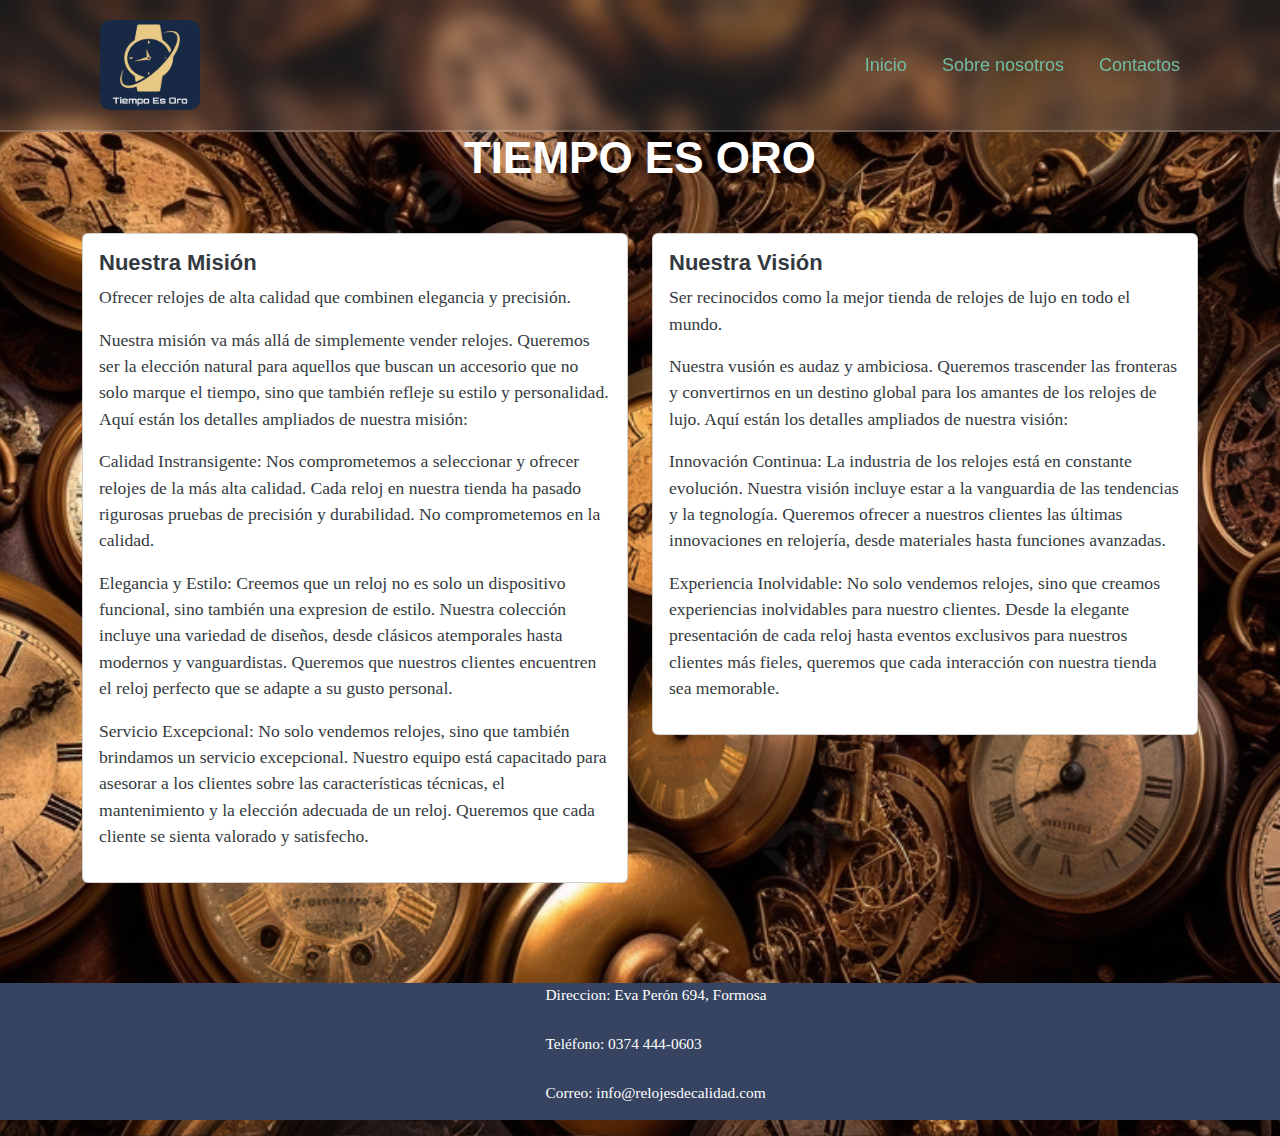
<file: about.html>
<!DOCTYPE html>
<html lang="en">
<head>
    <meta charset="UTF-8">
    <meta name="viewport" content="width=device-width, initial-scale=1.0">
    <title>Sobre Nosotros</title>
    <link rel="stylesheet" href="styles/bootstrap.min.css">
    <link rel="stylesheet" href="styles/about.css">
</head>
<body>
    <header class="header">
        <a href="#" class="logo"><img src="./assets/img/LOGO GOD.png" alt="logo"></a>

        <nav class="navbar">
            <a href="#">Inicio</a>
            <a href="#">Sobre nosotros</a>
            <a href="#">Contactos</a>
        </nav>
    </header>

    <div class="div-text">
        <h1>TIEMPO ES ORO</h1>
    </div>


<div class="div-cuerpo">
    <div class="container mt-5">
        <div class="row">
            <div class="col-md-6">
                <div class="card">
                    <div class="card-body">
                        <h5 class="card-title">Nuestra Misión</h5>
                        <p class="card-text">Ofrecer relojes de alta calidad que combinen elegancia y precisión.</p>
                        <p>Nuestra misión va más allá de simplemente vender relojes. Queremos ser la elección natural para aquellos que buscan un accesorio que no solo marque el tiempo, sino que también refleje su estilo y personalidad. Aquí están los detalles ampliados de nuestra misión:</p>
                        <p>Calidad Instransigente: Nos comprometemos a seleccionar y ofrecer relojes de la más alta calidad. Cada reloj en nuestra tienda ha pasado rigurosas pruebas de precisión y durabilidad. No comprometemos en la calidad.</p>
                        <p>Elegancia y Estilo: Creemos que un reloj no es solo un dispositivo funcional, sino también una expresion de estilo. Nuestra colección incluye una variedad de diseños, desde clásicos atemporales hasta modernos y vanguardistas. Queremos que nuestros clientes encuentren el reloj perfecto que se adapte a su gusto personal.</p>
                        <p>Servicio Excepcional: No solo vendemos relojes, sino que también brindamos un servicio excepcional. Nuestro equipo está capacitado para asesorar a los clientes sobre las características técnicas, el mantenimiento y la elección adecuada de un reloj. Queremos que cada cliente se sienta valorado y satisfecho.</p>
                    </div>
                </div>
            </div>
            <div class="col-md-6">
                <div class="card">
                    <div class="card-body">
                        <h5 class="card-title">Nuestra Visión</h5>
                        <p class="card-text">Ser recinocidos como la mejor tienda de relojes de lujo en todo el mundo.</p>
                        <p>Nuestra vusión es audaz y ambiciosa. Queremos trascender las fronteras y convertirnos en un destino global para los amantes de los relojes de lujo. Aquí están los detalles ampliados de nuestra visión:</p>
                        <p>Innovación Continua: La industria de los relojes está en constante evolución. Nuestra visión incluye estar a la vanguardia de las tendencias y la tegnología. Queremos ofrecer a nuestros clientes las últimas innovaciones en relojería, desde materiales hasta funciones avanzadas.</p>
                        <p>Experiencia Inolvidable: No solo vendemos relojes, sino que creamos experiencias inolvidables para nuestro clientes. Desde la elegante presentación de cada reloj hasta eventos exclusivos para nuestros clientes más fieles, queremos que cada interacción con nuestra tienda sea memorable. </p>
                    </div>
                </div>
            </div>
        </div>
    </div>
</div>

    <footer class="footer-abajo">
        <ul>
            <li><p class="text">Direccion: Eva Perón 694, Formosa</p></li>
            <li><p class="text">Teléfono: 0374 444-0603</p></li>
            <li><p class="text">Correo: info@relojesdecalidad.com</p></li>
        </ul>
    </footer>
</body>
</html>
</file>
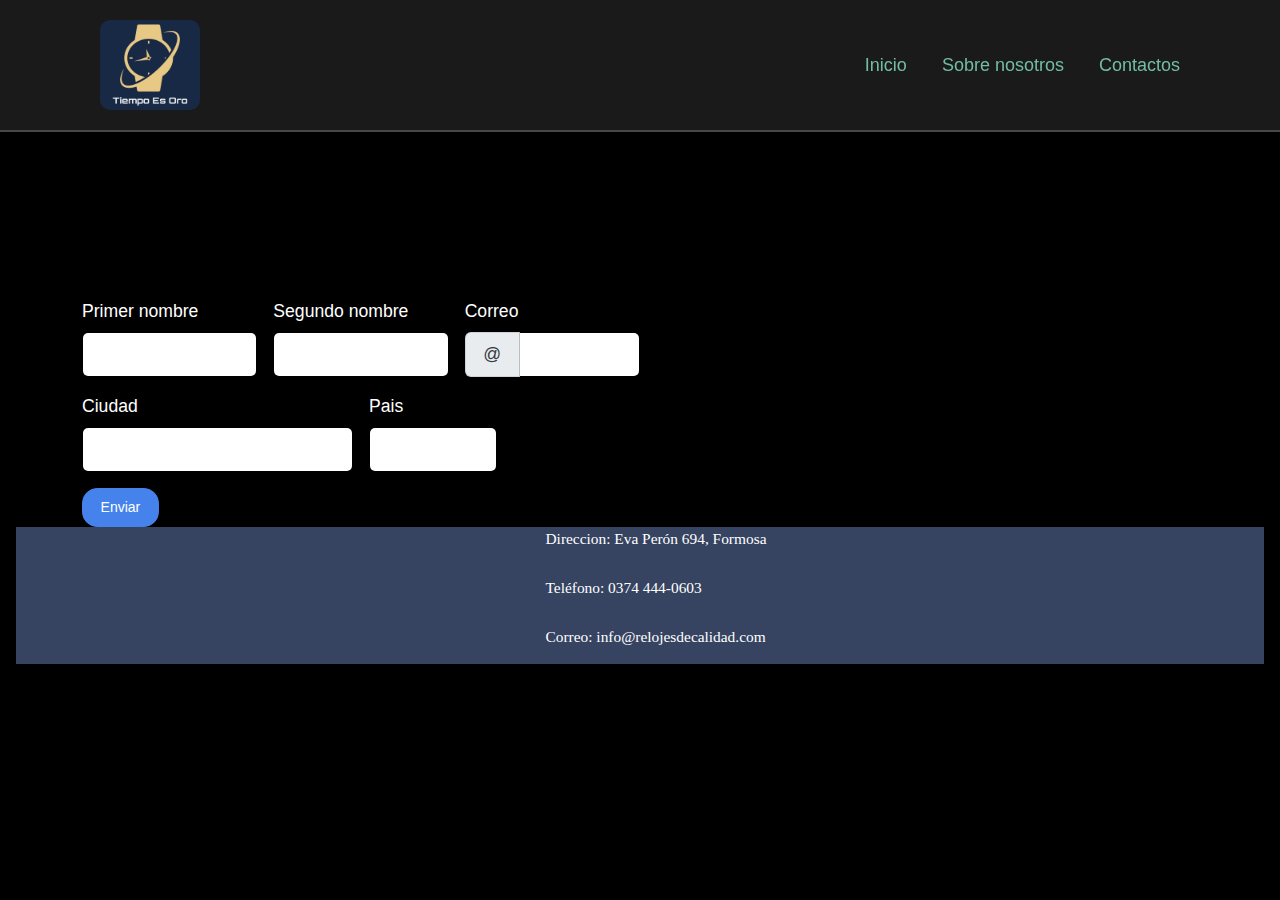
<file: contact.html>
<!DOCTYPE html>
<html lang="en">
<head>
    <meta charset="UTF-8">
    <meta name="viewport" content="width=device-width, initial-scale=1.0">
    <title>Contacto</title>
    <link rel="stylesheet" href="styles/bootstrap.min.css">
    <link rel="stylesheet" href="styles/contact.css">
</head>
<body>
    <header class="header">
        <a href="#" class="logo"><img src="/assets/img/LOGO GOD.png" alt="logo"></a>

        <nav class="navbar">
            <a href="#">Inicio</a>
            <a href="#">Sobre nosotros</a>
            <a href="#">Contactos</a>
        </nav>
    </header>

    <main>
        <div class="w-100 p-3">
            <section class="container">
                <div class="rpw col-md-6">
                    <form class="row g-3 needs-validation" novalidate>
                        <div class="col-md-4 position-relative">
                        <label for="validationTooltip01" class="form-label">Primer nombre</label>
                        <input type="text" class="form-control" id="validationTooltip01" value="" required>
                        <div class="valid-tooltip">
                        
                        </div>
                        </div>
                        <div class="col-md-4 position-relative">
                        <label for="validationTooltip02" class="form-label">Segundo nombre</label>
                        <input type="text" class="form-control" id="validationTooltip02" value="" required>
                        <div class="valid-tooltip">
                        
                        </div>
                        </div>
                        <div class="col-md-4 position-relative">
                        <label for="validationTooltipUsername" class="form-label">Correo</label>
                        <div class="input-group has-validation">
                            <span class="input-group-text" id="validationTooltipUsernamePrepend">@</span>
                            <input type="text" class="form-control" id="validationTooltipUsername" aria-describedby="validationTooltipUsernamePrepend" required>
                            <div class="invalid-tooltip">
                        
                            </div>
                        </div>
                        </div>
                        <div class="col-md-6 position-relative">
                        <label for="validationTooltip03" class="form-label">Ciudad</label>
                        <input type="text" class="form-control" id="validationTooltip03" required>
                        <div class="invalid-tooltip">
                        
                        </div>
                        </div>
                        <div class="col-md-3 position-relative">
                        <label for="validationTooltip04" class="form-label">Pais</label>
                        <input type="text" class="form-control" id="validationTooltip04" required>
                        
                        
                        <div class="invalid-tooltip">
                        
                        
                        </div>
                        </div>
                        <div class="col-12">
                        <button class="btn btn-primary" type="submit">Enviar</button>
                        </div>
                    </form>
                    
    
            </section>
        
    </article>
    <footer class="footer-abajo">
        <ul>
            <li><p class="text">Direccion: Eva Perón 694, Formosa</p></li>
            <li><p class="text">Teléfono: 0374 444-0603</p></li>
            <li><p class="text">Correo: info@relojesdecalidad.com</p></li>
        </ul>
    </footer>
    </main>

</body>
</html>
</file>
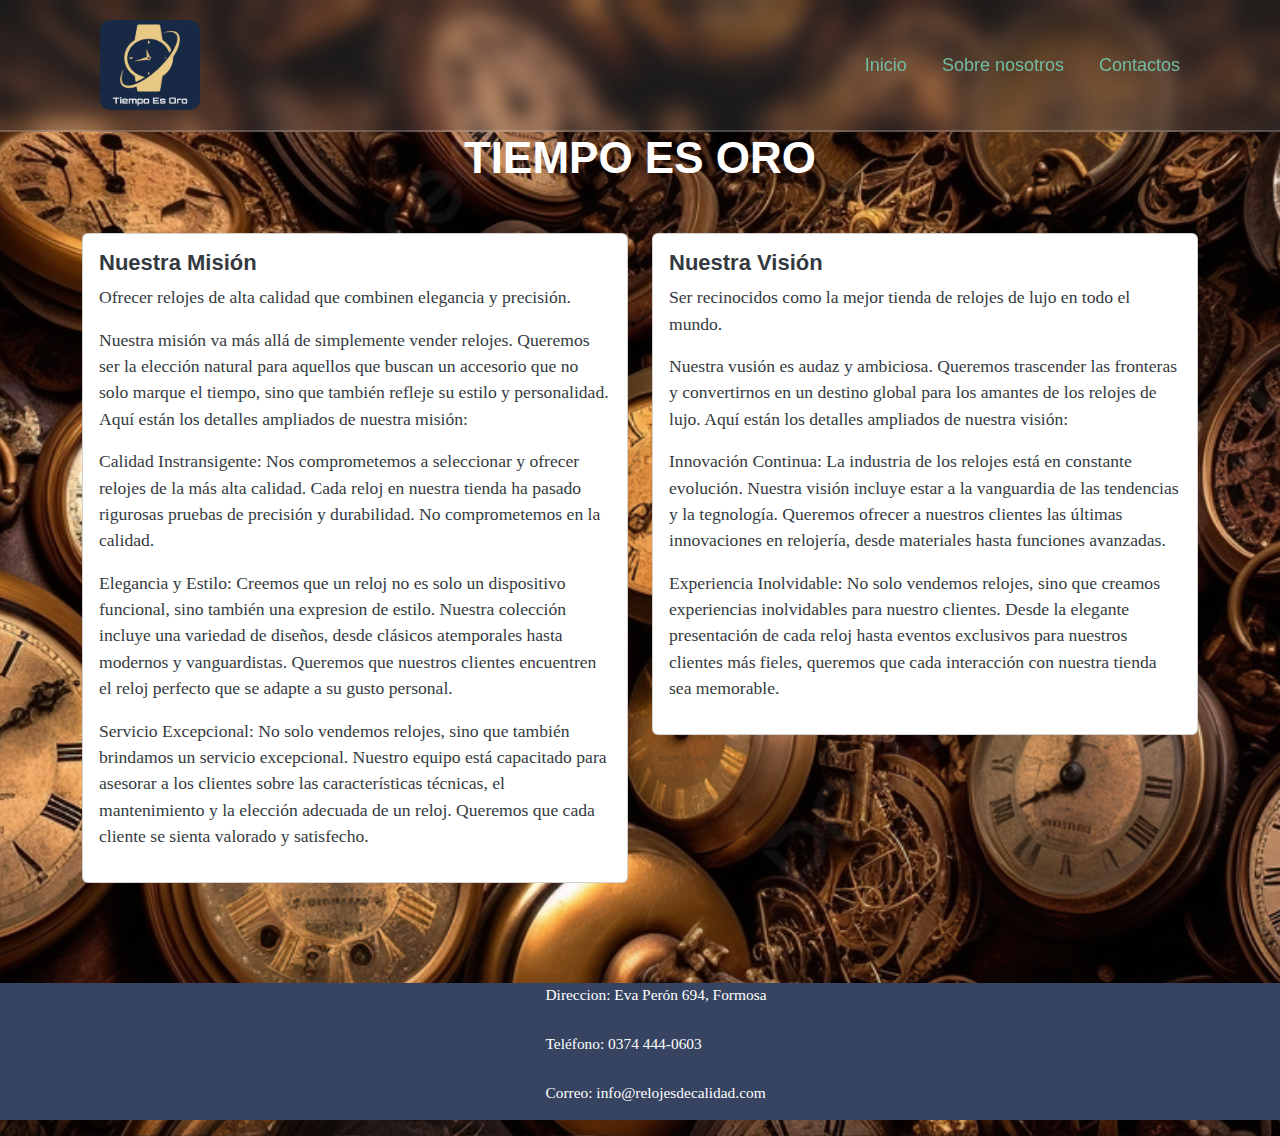
<file: pages/about.html>
<!DOCTYPE html>
<html lang="en">
<head>
    <meta charset="UTF-8">
    <meta name="viewport" content="width=device-width, initial-scale=1.0">
    <title>Sobre Nosotros</title>
    <link rel="stylesheet" href="/styles/bootstrap.min.css">
    <link rel="stylesheet" href="/styles/about.css">
</head>
<body>
    <header class="header">
        <a href="#" class="logo"><img src="/assets/img/LOGO GOD.png" alt="logo"></a>

        <nav class="navbar">
            <a href="/index.html">Inicio</a>
            <a href="/pages/about.html">Sobre nosotros</a>
            <a href="/pages/contact.html">Contactos</a>
        </nav>
    </header>

    <div class="div-text">
        <h1>TIEMPO ES ORO</h1>
    </div>


<div class="div-cuerpo">
    <div class="container mt-5">
        <div class="row">
            <div class="col-md-6">
                <div class="card">
                    <div class="card-body">
                        <h5 class="card-title">Nuestra Misión</h5>
                        <p class="card-text">Ofrecer relojes de alta calidad que combinen elegancia y precisión.</p>
                        <p>Nuestra misión va más allá de simplemente vender relojes. Queremos ser la elección natural para aquellos que buscan un accesorio que no solo marque el tiempo, sino que también refleje su estilo y personalidad. Aquí están los detalles ampliados de nuestra misión:</p>
                        <p>Calidad Instransigente: Nos comprometemos a seleccionar y ofrecer relojes de la más alta calidad. Cada reloj en nuestra tienda ha pasado rigurosas pruebas de precisión y durabilidad. No comprometemos en la calidad.</p>
                        <p>Elegancia y Estilo: Creemos que un reloj no es solo un dispositivo funcional, sino también una expresion de estilo. Nuestra colección incluye una variedad de diseños, desde clásicos atemporales hasta modernos y vanguardistas. Queremos que nuestros clientes encuentren el reloj perfecto que se adapte a su gusto personal.</p>
                        <p>Servicio Excepcional: No solo vendemos relojes, sino que también brindamos un servicio excepcional. Nuestro equipo está capacitado para asesorar a los clientes sobre las características técnicas, el mantenimiento y la elección adecuada de un reloj. Queremos que cada cliente se sienta valorado y satisfecho.</p>
                    </div>
                </div>
            </div>
            <div class="col-md-6">
                <div class="card">
                    <div class="card-body">
                        <h5 class="card-title">Nuestra Visión</h5>
                        <p class="card-text">Ser recinocidos como la mejor tienda de relojes de lujo en todo el mundo.</p>
                        <p>Nuestra vusión es audaz y ambiciosa. Queremos trascender las fronteras y convertirnos en un destino global para los amantes de los relojes de lujo. Aquí están los detalles ampliados de nuestra visión:</p>
                        <p>Innovación Continua: La industria de los relojes está en constante evolución. Nuestra visión incluye estar a la vanguardia de las tendencias y la tegnología. Queremos ofrecer a nuestros clientes las últimas innovaciones en relojería, desde materiales hasta funciones avanzadas.</p>
                        <p>Experiencia Inolvidable: No solo vendemos relojes, sino que creamos experiencias inolvidables para nuestro clientes. Desde la elegante presentación de cada reloj hasta eventos exclusivos para nuestros clientes más fieles, queremos que cada interacción con nuestra tienda sea memorable. </p>
                    </div>
                </div>
            </div>
        </div>
    </div>
</div>

    <footer class="footer-abajo">
        <ul>
            <li><p class="text">Direccion: Eva Perón 694, Formosa</p></li>
            <li><p class="text">Teléfono: 0374 444-0603</p></li>
            <li><p class="text">Correo: info@relojesdecalidad.com</p></li>
        </ul>
    </footer>
</body>
</html>
</file>
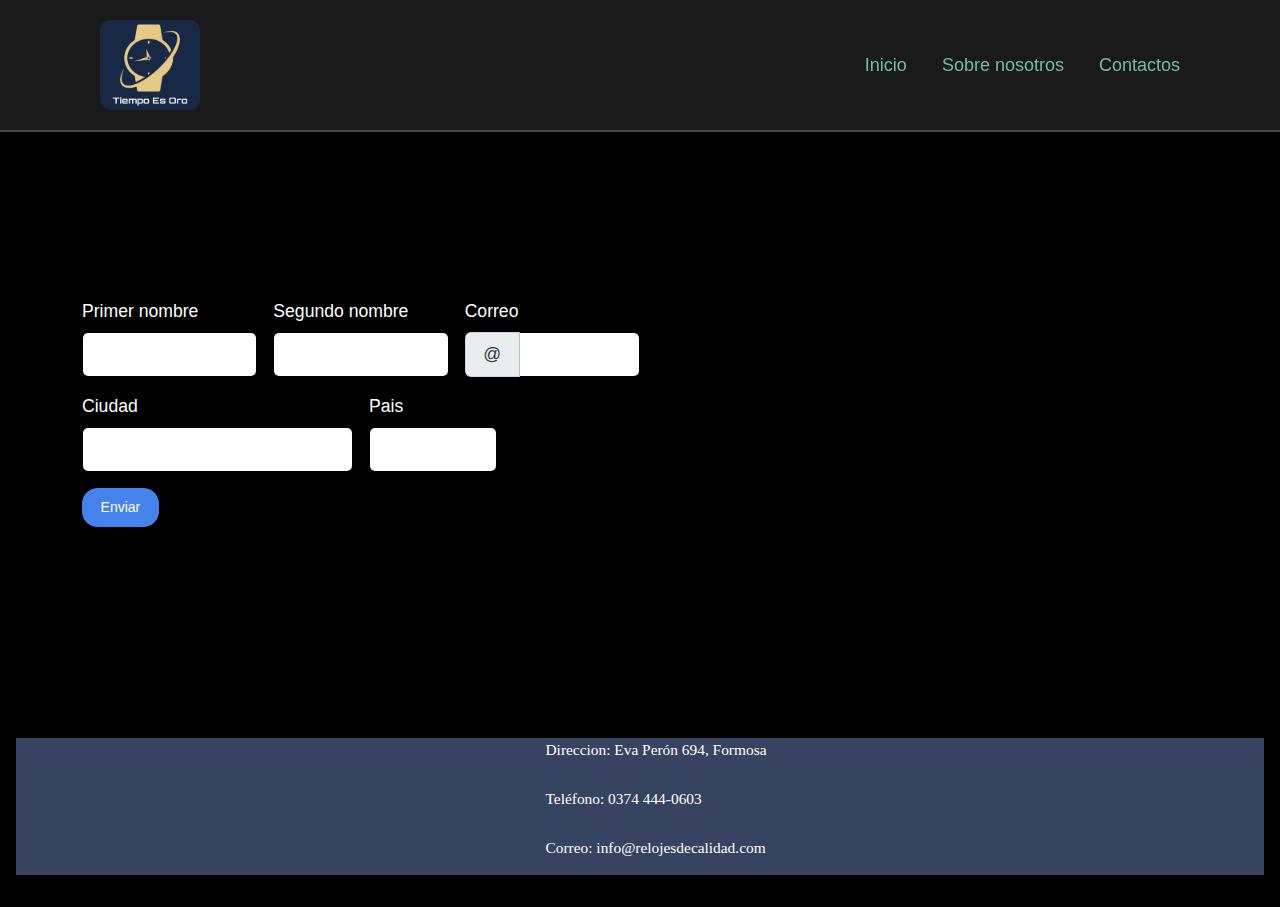
<file: pages/contact.html>
<!DOCTYPE html>
<html lang="en">
<head>
    <meta charset="UTF-8">
    <meta name="viewport" content="width=device-width, initial-scale=1.0">
    <title>Contacto</title>
    <link rel="stylesheet" href="/styles/bootstrap.min.css">
    <link rel="stylesheet" href="/styles/contact.css">
</head>
<body>
    <header class="header">
        <a href="#" class="logo"><img src="/assets/img/LOGO GOD.png" alt="logo"></a>

        <nav class="navbar">
            <a href="/index.html">Inicio</a>
            <a href="/pages/about.html">Sobre nosotros</a>
            <a href="/pages/contact.html">Contactos</a>
        </nav>
    </header>

    <main>
        <div class="w-100 p-3">
            <section class="container">
                <div class="rpw col-md-6">
                    <form class="row g-3 needs-validation" novalidate>
                        <div class="col-md-4 position-relative">
                        <label for="validationTooltip01" class="form-label">Primer nombre</label>
                        <input type="text" class="form-control" id="validationTooltip01" value="" required>
                        <div class="valid-tooltip">
                        
                        </div>
                        </div>
                        <div class="col-md-4 position-relative">
                        <label for="validationTooltip02" class="form-label">Segundo nombre</label>
                        <input type="text" class="form-control" id="validationTooltip02" value="" required>
                        <div class="valid-tooltip">
                        
                        </div>
                        </div>
                        <div class="col-md-4 position-relative">
                        <label for="validationTooltipUsername" class="form-label">Correo</label>
                        <div class="input-group has-validation">
                            <span class="input-group-text" id="validationTooltipUsernamePrepend">@</span>
                            <input type="text" class="form-control" id="validationTooltipUsername" aria-describedby="validationTooltipUsernamePrepend" required>
                            <div class="invalid-tooltip">
                        
                            </div>
                        </div>
                        </div>
                        <div class="col-md-6 position-relative">
                        <label for="validationTooltip03" class="form-label">Ciudad</label>
                        <input type="text" class="form-control" id="validationTooltip03" required>
                        <div class="invalid-tooltip">
                        
                        </div>
                        </div>
                        <div class="col-md-3 position-relative">
                        <label for="validationTooltip04" class="form-label">Pais</label>
                        <input type="text" class="form-control" id="validationTooltip04" required>
                        
                        
                        </div>
                        <div class="col-12">
                        <button class="btn btn-primary" type="submit">Enviar</button>
                        </div>
                    </form>
                    <br>
                    <br>
                    <br>
                    <br>
                    <br>
                    <br>
                    <br>
                    <br>
    
            </section>
        
    </article>
    <footer class="footer-abajo">
        <ul>
            <li><p class="text">Direccion: Eva Perón 694, Formosa</p></li>
            <li><p class="text">Teléfono: 0374 444-0603</p></li>
            <li><p class="text">Correo: info@relojesdecalidad.com</p></li>
        </ul>
    </footer>
    </main>

</body>
</html>
</file>
<file: styles/about.css>
body {
    background-image: url(/assets/img/fondodeverdad.jpg);
    background-position: center;
    background-size: cover;
}

header img{
    height:90px;
    width: 100px;
    cursor: default;
    border-radius: 10px;
}

.header{
    top: 0;
    left: 0;
    width: 100%;
    padding: 20px 100px;
    background: rgba(255, 255, 255, .1);
    display: flex;
    justify-content: space-between;
    align-items: center;
    backdrop-filter: blur(10px);
    border-bottom: 2px solid rgba(255, 255, 255, .2);
}

.header::before{
    content: '';
    position: absolute;
    top: 0;
    left: -100%;
    width: 100%;
    height: 100%;
    background: linear-gradient(90deg, transparent, rgba(255, 255, 255, .4), transparent);
    transition: 1s;
}

.header:hover::before{
    left: 100%;
}

@media (max-width:700px){
    .header{
        flex-direction: column;
    }
    nav{
        padding: 10px 0px;
    }
}

.navbar a{
    color: #72bca5;
    font-size: 18px;
    text-decoration: none;
    margin-left: 35px;
    transition: .3s;
}

.navbar a:hover {
    color: #2fb4cc;
}

.footer-abajo {
    background: #364461;
}

.footer-abajo ul{
    display: grid;
    justify-content: center;
    align-items: center;
    list-style: none;
    gap: 10px;
    color: white;
    margin-top: 100px;
}

.div-text {
    text-align: center;
    color: #fff;
}
</file>
<file: styles/contact.css>
header img{
    height:90px;
    width: 100px;
    cursor: default;
    border-radius: 10px;
}

.header{
    top: 0;
    left: 0;
    width: 100%;
    padding: 20px 100px;
    background: rgba(255, 255, 255, .1);
    display: flex;
    justify-content: space-between;
    align-items: center;
    backdrop-filter: blur(10px);
    border-bottom: 2px solid rgba(255, 255, 255, .2);
}

.header::before{
    content: '';
    position: absolute;
    top: 0;
    left: -100%;
    width: 100%;
    height: 100%;
    background: linear-gradient(90deg, transparent, rgba(255, 255, 255, .4), transparent);
    transition: 1s;
}

.header:hover::before{
    left: 100%;
}

@media (max-width:700px){
    .header{
        flex-direction: column;
    }
    nav{
        padding: 10px 0px;
    }
}

.navbar a{
    color: #72bca5;
    font-size: 18px;
    text-decoration: none;
    margin-left: 35px;
    transition: .3s;
}

.navbar a:hover {
    color: #2fb4cc;
}

body{
    background-color: black;
    background-position: center;
    background-size: cover;
}


.footer-abajo {
    background: #364461;

}

.footer-abajo ul{
    display: grid;
    justify-content: center;
    align-items: center;
    list-style: none;
    gap: 10px;
    color: #fff;
}

main{
    margin-top: 150px;
}
.container{
    color: #fff;
    display: grid;
    justify-content: center;
}
</file>
